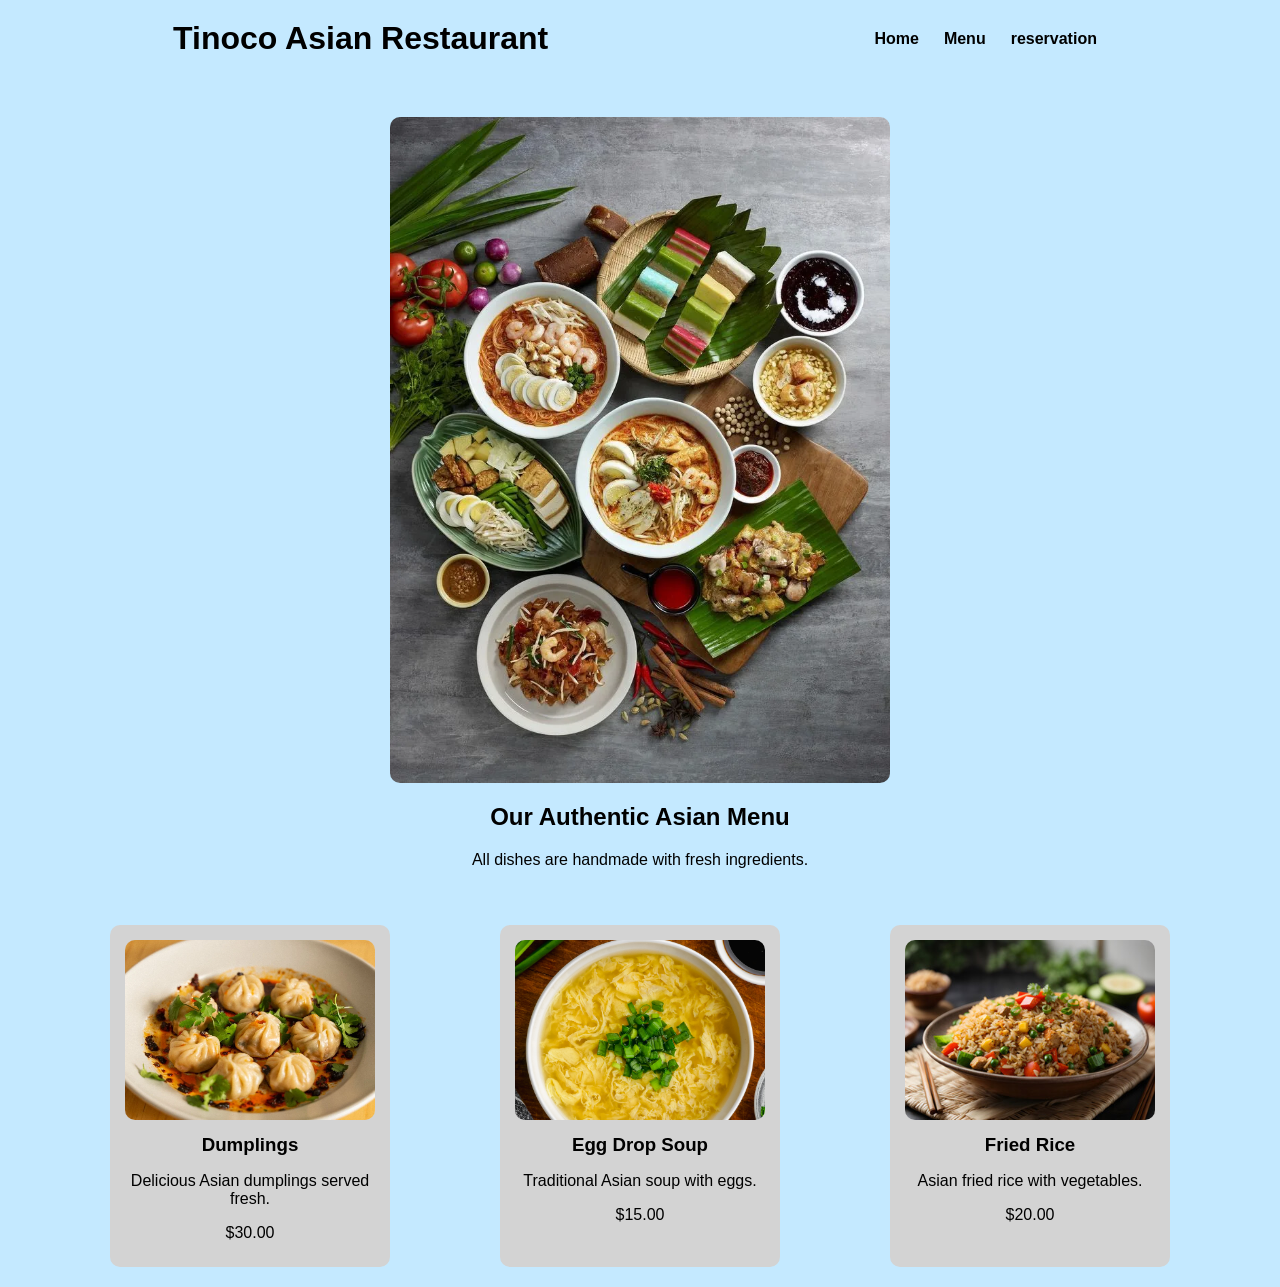
<file: restaurant 73/index.html>
<!DOCTYPE html>
<html lang="en">
<head>
    <meta charset="UTF-8">
    <meta name="viewport" content="width=device-width, initial-scale=1.0">
    <title>Tinoco Asian Restaurant</title>
    <link rel="stylesheet" href="mystyle.css">
</head>
<body>

    <header>
        <div class="navigation">
            <h1>Tinoco Asian Restaurant</h1>

            <nav>
                <a href="index.html">Home</a>
                <a href="menu.html">Menu</a>
                <a href="reservation.html">reservation</a>
            </nav>
        </div>
    </header>

    <main>

        <section>
            <div>
                <img class="main-image"
                     src="food.image.webp"
                     alt="Asian Food">

                <div>
                    <h2>Our Authentic Asian Menu</h2>
                    <p>All dishes are handmade with fresh ingredients.</p>
                </div>
            </div>
        </section>

        <section class="dish-container">

            <div class="dish-item">
                <img src="Dumplings.webp" alt="Dumplings">
                <h3>Dumplings</h3>
                <p>Delicious Asian dumplings served fresh.</p>
                <p>$30.00</p>
            </div>

            <div class="dish-item">
                <img src="egg-drop-soup-5.jpg" alt="Egg Drop Soup">
                <h3>Egg Drop Soup</h3>
                <p>Traditional Asian soup with eggs.</p>
                <p>$15.00</p>
            </div>

            <div class="dish-item">
                <img src="fired rice.jpg" alt="Fried Rice">
                <h3>Fried Rice</h3>
                <p>Asian fried rice with vegetables.</p>
                <p>$20.00</p>
            </div>

        </section>

    </main>

</body>
</html>
</file>
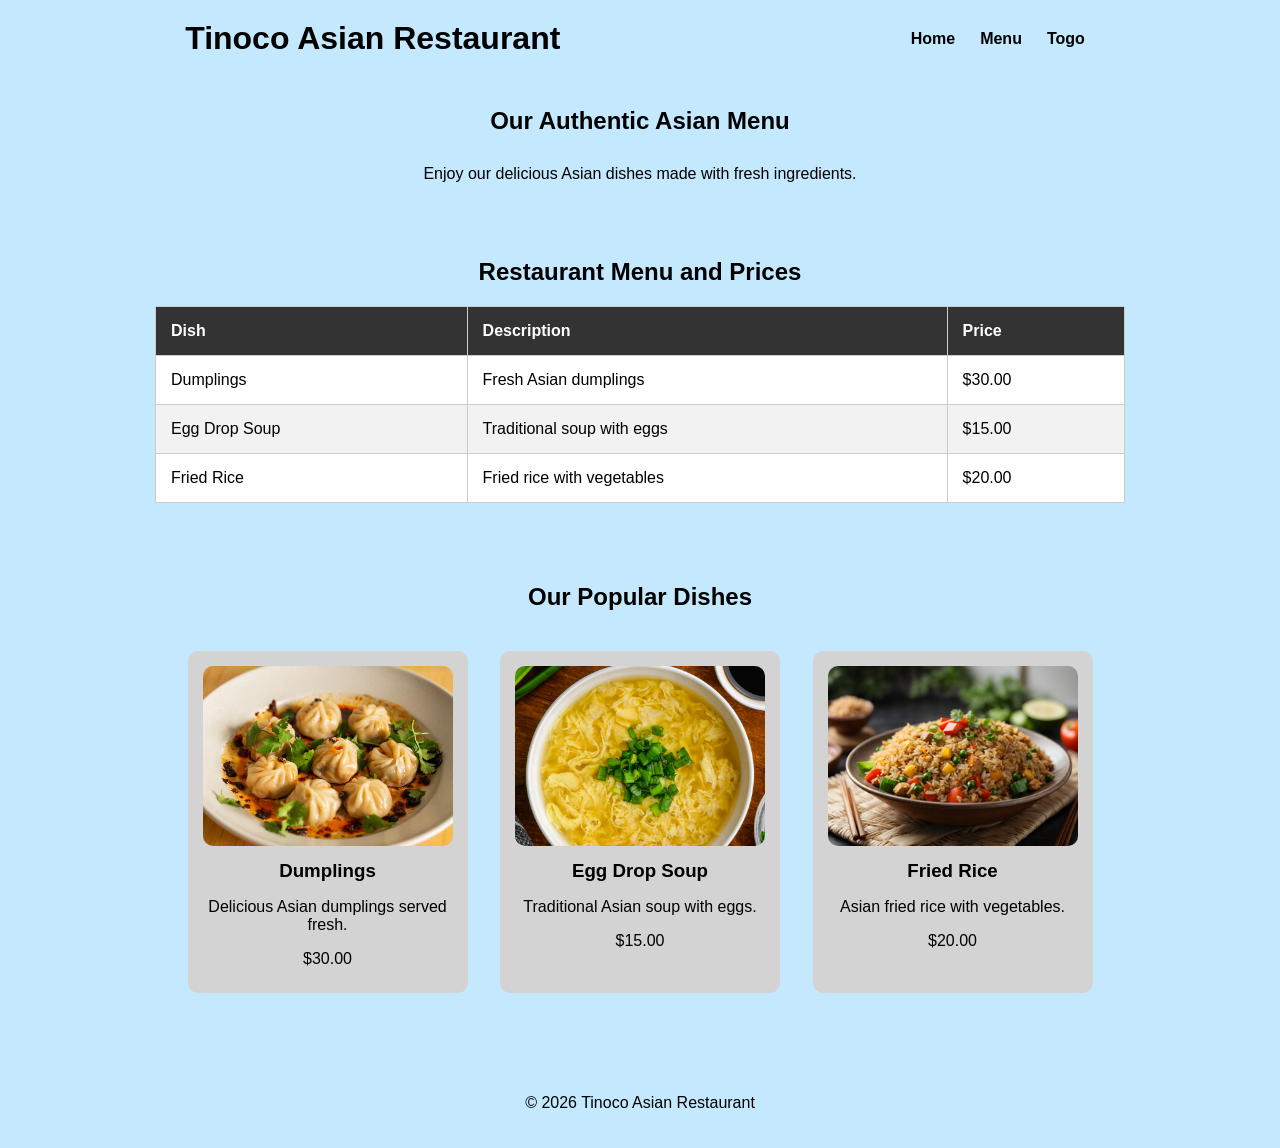
<file: restaurant 73/menu.html>
<!DOCTYPE html>
<html lang="en">
<head>
    <meta charset="UTF-8">
    <meta name="viewport" content="width=device-width, initial-scale=1.0">
    <title>Menu - Tinoco Asian Restaurant</title>
    <link rel="stylesheet" href="mystyle.css">
</head>
<body>

    <header>
        <div class="navigation">
            <h1>Tinoco Asian Restaurant</h1>

            <nav>
                <a href="index.html">Home</a>
                <a href="menu.html">Menu</a>
                <a href="togo.html">Togo</a>
            </nav>
        </div>
    </header>

    <main>
        <h2 class="menu-title">Our Authentic Asian Menu</h2>
        <p class="menu-intro">
            Enjoy our delicious Asian dishes made
            with fresh ingredients.
        </p>

        <!-- Restaurant Menu Table -->
        <section class="menu-section">
            <h2>Restaurant Menu and Prices</h2>

            <table class="menu-table">
                <thead>
                    <tr>
                        <th>Dish</th>
                        <th>Description</th>
                        <th>Price</th>
                    </tr>
                </thead>
                <tbody>
                    <tr>
                        <td>Dumplings</td>
                        <td>Fresh Asian dumplings</td>
                        <td>$30.00</td>
                    </tr>
                    <tr>
                        <td>Egg Drop Soup</td>
                        <td>Traditional soup with eggs</td>
                        <td>$15.00</td>
                    </tr>
                    <tr>
                        <td>Fried Rice</td>
                        <td>Fried rice with vegetables</td>
                        <td>$20.00</td>
                    </tr>
                </tbody>
            </table>
        </section>

        <!-- Dishes with Images -->
        <section class="menu-section">
            <h2>Our Popular Dishes</h2>

            <div class="dish-container">

                <div class="dish-item">
                    <img src="Dumplings.webp"
                         alt="Dumplings">
                    <h3>Dumplings</h3>
                    <p>
                        Delicious Asian dumplings
                        served fresh.
                    </p>
                    <p>$30.00</p>
                </div>

                <div class="dish-item">
                    <img src="egg-drop-soup-5.jpg"
                         alt="Egg Drop Soup">
                    <h3>Egg Drop Soup</h3>
                    <p>
                        Traditional Asian soup
                        with eggs.
                    </p>
                    <p>$15.00</p>
                </div>

                <div class="dish-item">
                    <img src="fired rice.jpg"
                         alt="Fried Rice">
                    <h3>Fried Rice</h3>
                    <p>
                        Asian fried rice
                        with vegetables.
                    </p>
                    <p>$20.00</p>
                </div>

            </div>
        </section>
    </main>

    <footer class="restaurant-footer">
        <p>&copy; 2026 Tinoco Asian Restaurant</p>
    </footer>

</body>
</html>
</file>
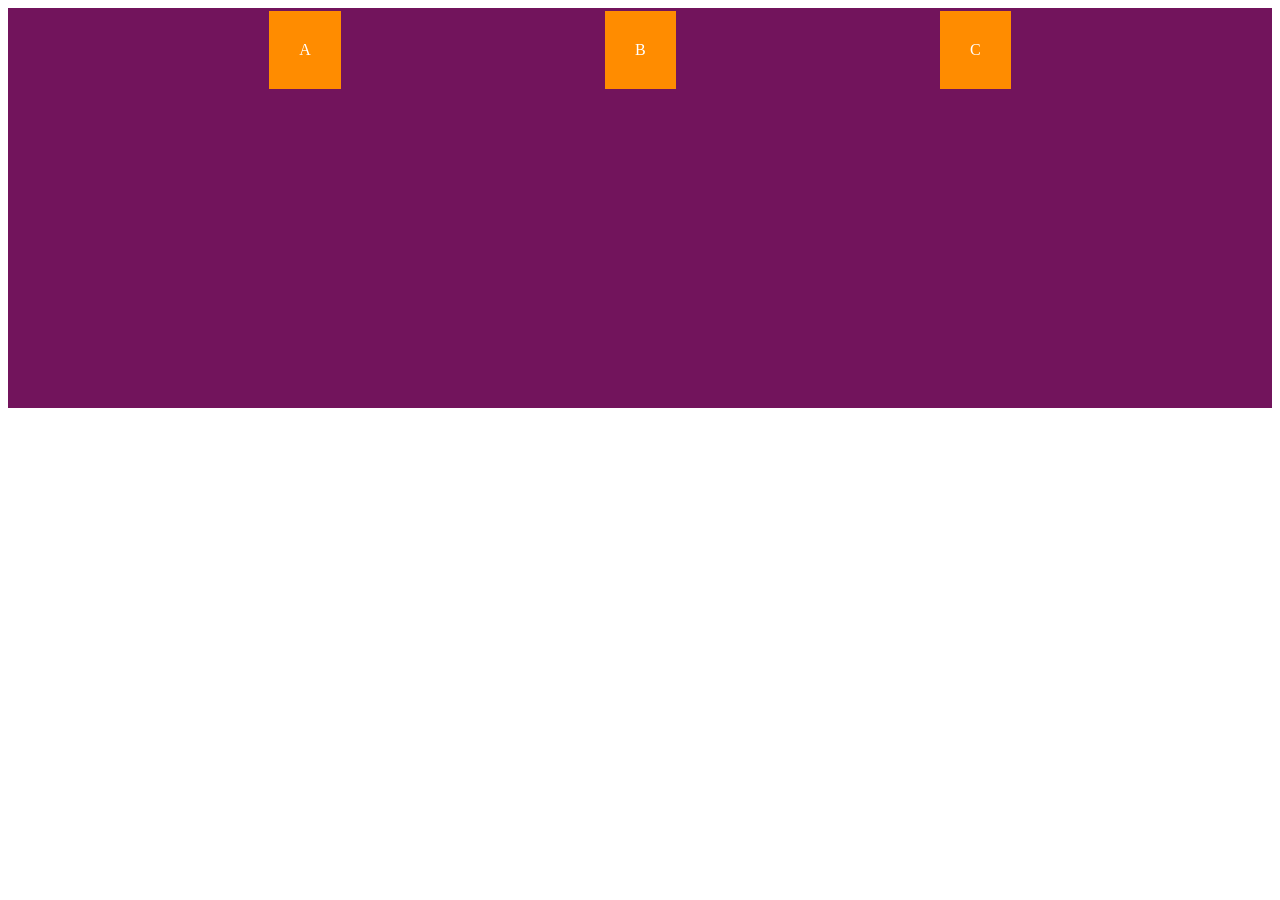
<file: restaurant 73/practice-layout.html>
<!DOCTYPE html>
<html lang="en">
<head>
    <meta charset="UTF-8">
    <meta name="viewport" content="width=device-width, initial-scale=1.0">
    <title>Flexbox and practicing layouts</title>
    <style>
        .flex-sample{
            display:flex;
            flex-direction: row;
            justify-content: space-evenly;
            align-items: start;
            height: 400px;
            background-color: rgb(114, 20, 92);
        }
        .box{
            background-color: darkorange;
            padding: 30px;
            color: white;
            margin: 3px
        }
    </style>
</head>
<body>
    <!-- flex practice-->
     <section class="flex-sample">
        <div class="box">A</div>
        <div class="box">B</div>
        <div class="box">C</div>
    </section>
</body>
</html>
</file>
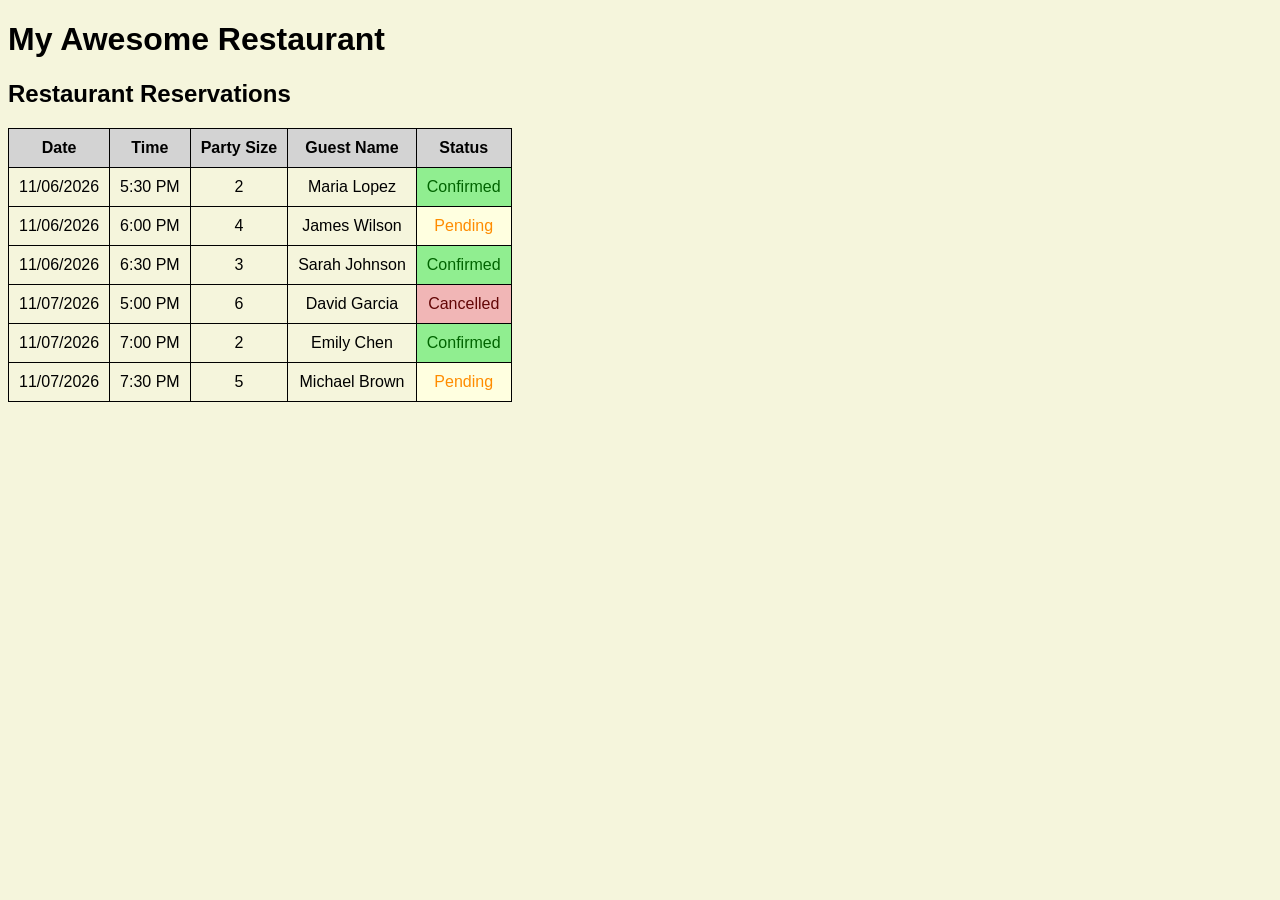
<file: restaurant 73/reservation..html>
<!DOCTYPE html>
<html lang="en">
<head>
    <meta charset="UTF-8">
    <meta name="viewport" content="width=device-width, initial-scale=1.0">
    <title>Restaurant Reservations</title>
    <link rel="stylesheet" href="reservation.css">
</head>
<body>

    <h1>My Awesome Restaurant</h1>
    <h2>Restaurant Reservations</h2>

    <table>
        <thead>
            <tr>
                <th>Date</th>
                <th>Time</th>
                <th>Party Size</th>
                <th>Guest Name</th>
                <th>Status</th>
            </tr>
        </thead>

        <tbody>
            <tr>
                <td>11/06/2026</td>
                <td>5:30 PM</td>
                <td>2</td>
                <td>Maria Lopez</td>
                <td class="confirmed">Confirmed</td>
            </tr>
            <tr>
                <td>11/06/2026</td>
                <td>6:00 PM</td>
                <td>4</td>
                <td>James Wilson</td>
                <td class="pending">Pending</td>
            </tr>
            <tr>
                <td>11/06/2026</td>
                <td>6:30 PM</td>
                <td>3</td>
                <td>Sarah Johnson</td>
                <td class="confirmed">Confirmed</td>
            </tr>
            <tr>
                <td>11/07/2026</td>
                <td>5:00 PM</td>
                <td>6</td>
                <td>David Garcia</td>
                <td class="cancelled">Cancelled</td>
            </tr>
            <tr>
                <td>11/07/2026</td>
                <td>7:00 PM</td>
                <td>2</td>
                <td>Emily Chen</td>
                <td class="confirmed">Confirmed</td>
            </tr>
            <tr>
                <td>11/07/2026</td>
                <td>7:30 PM</td>
                <td>5</td>
                <td>Michael Brown</td>
                <td class="pending">Pending</td>
            </tr>
        </tbody>
    </table>

</body>
</html>
</file>
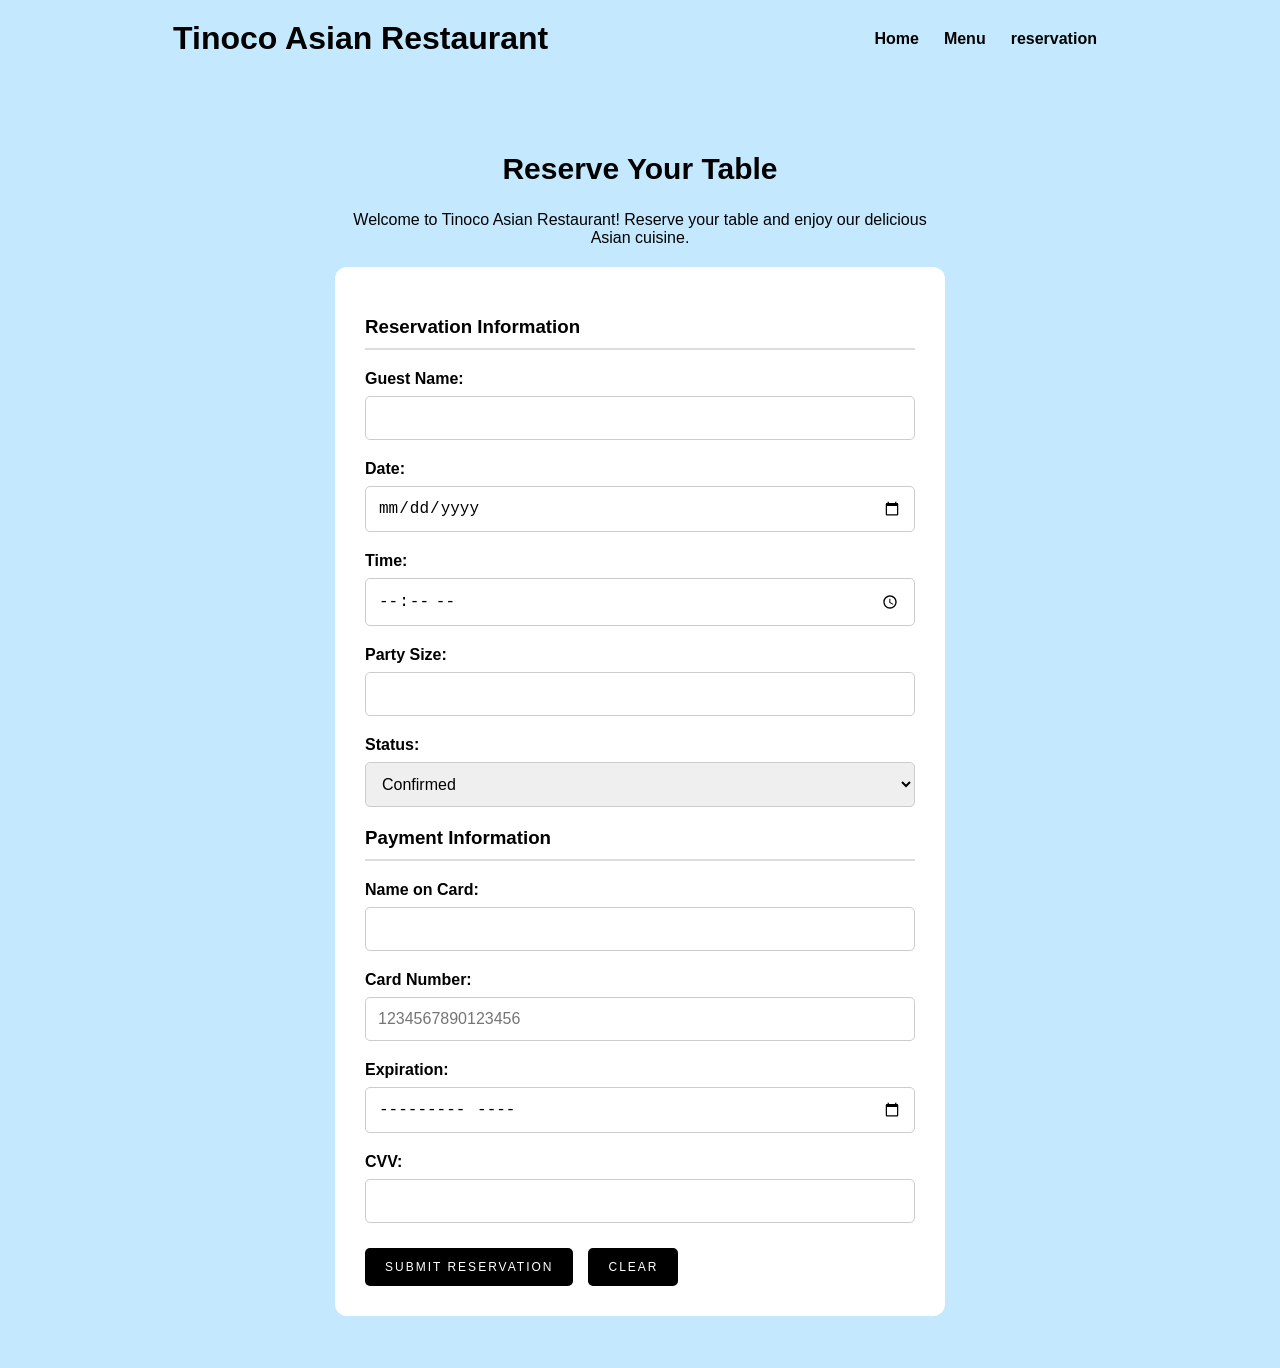
<file: restaurant 73/reservation.html>
<!DOCTYPE html>
<html lang="en">
<head>
    <meta charset="UTF-8">
    <meta name="viewport" content="width=device-width, initial-scale=1.0">
    <title>Tinoco Asian Restaurant Reservations</title>
    <link rel="stylesheet" href="mystyle.css">
</head>

<body>

    <header>
        <div class="navigation">
            <h1>Tinoco Asian Restaurant</h1>

            <nav>
                <a href="index.html">Home</a>
                <a href="menu.html">Menu</a>
                <a href="reservation.html">reservation</a>
            </nav>
        </div>
    </header>

    <main class="reservation-page">

        <h2>Reserve Your Table</h2>

        <p>
            Welcome to Tinoco Asian Restaurant!
            Reserve your table and enjoy our
            delicious Asian cuisine.
        </p>

        <form id="reservation-form">

            <h3>Reservation Information</h3>

            <div class="reservation-input">
                <label for="guest">Guest Name:</label>
                <input type="text" id="guest"
                       name="guest" required>
            </div>

            <div class="reservation-input">
                <label for="date">Date:</label>
                <input type="date" id="date"
                       name="date" required>
            </div>

            <div class="reservation-input">
                <label for="time">Time:</label>
                <input type="time" id="time"
                       name="time" required>
            </div>

            <div class="reservation-input">
                <label for="party">Party Size:</label>
                <input type="number" id="party"
                       name="party" min="1"
                       max="20" required>
            </div>

            <div class="reservation-input">
                <label for="status">Status:</label>

                <select id="status" name="status">
                    <option value="confirmed">Confirmed</option>
                    <option value="pending">Pending</option>
                    <option value="cancelled">Cancelled</option>
                </select>
            </div>

            <h3>Payment Information</h3>

            <div class="reservation-input">
                <label for="cardname">Name on Card:</label>
                <input type="text" id="cardname"
                       name="cardname"
                       autocomplete="cc-name"
                       required>
            </div>

            <div class="reservation-input">
                <label for="cardnumber">Card Number:</label>
                <input type="text" id="cardnumber"
                       name="cardnumber"
                       inputmode="numeric"
                       autocomplete="cc-number"
                       pattern="[0-9]{13,19}"
                       placeholder="1234567890123456"
                       required>
            </div>

            <div class="reservation-input">
                <label for="expiration">Expiration:</label>
                <input type="month" id="expiration"
                       name="expiration"
                       autocomplete="cc-exp"
                       required>
            </div>

            <div class="reservation-input">
                <label for="cvv">CVV:</label>
                <input type="password" id="cvv"
                       name="cvv"
                       inputmode="numeric"
                       autocomplete="cc-csc"
                       pattern="[0-9]{3,4}"
                       maxlength="4"
                       required>
            </div>

            <div class="button-container">
                <button class="btn" type="submit">
                    Submit Reservation
                </button>
                <button class="btn" type="reset">
                    Clear
                </button>
            </div>

        </form>

    </main>

    <script>
        document.getElementById("reservation-form")
            .addEventListener("submit", function(event) {
                event.preventDefault();
                alert("Form validated! This is a classroom demo. No reservation or payment was processed.");
            });
    </script>

</body>
</html>
</file>
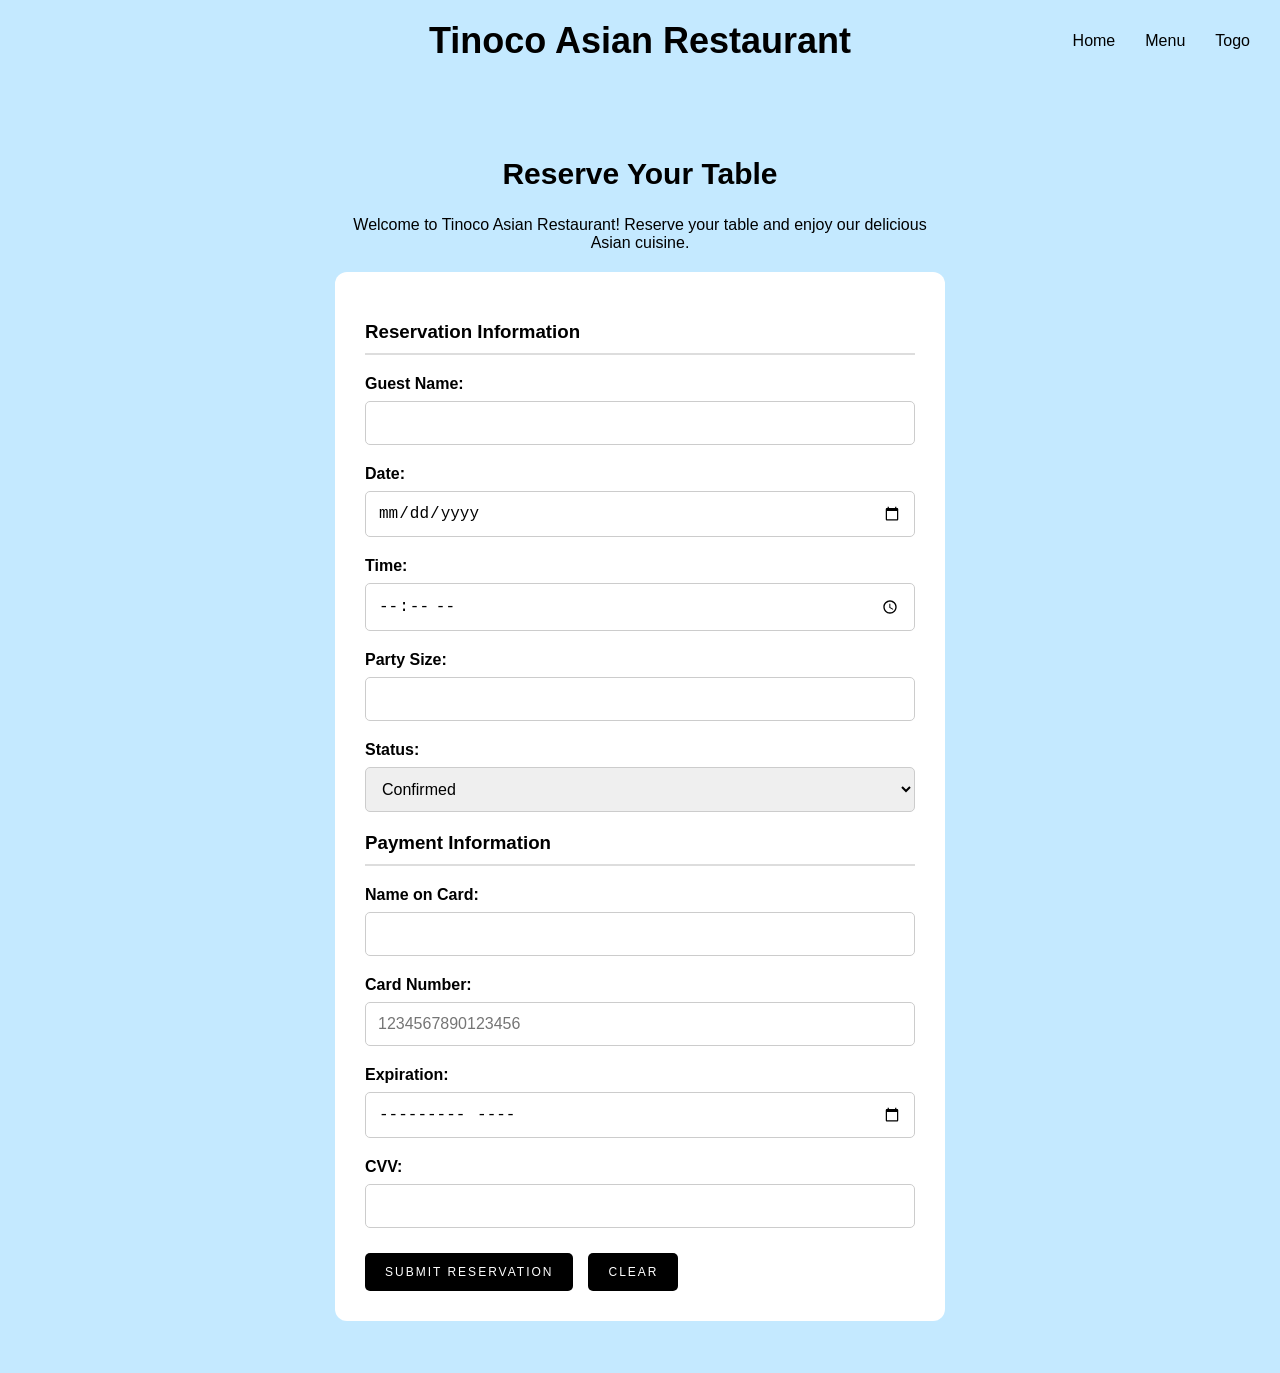
<file: restaurant 73/togo.html>
<!DOCTYPE html>
<html lang="en">
<head>
    <meta charset="UTF-8">
    <meta name="viewport" content="width=device-width, initial-scale=1.0">
    <title>Tinoco Asian Restaurant Reservations</title>
    <link rel="stylesheet" href="mystyle.css">
</head>

<body>

    <header class="reservation-header">
        <h1>Tinoco Asian Restaurant</h1>

        <nav>
            <a href="index.html">Home</a>
            <a href="menu.html">Menu</a>
            <a href="togo.html">Togo</a>
        </nav>
    </header>

    <main class="reservation-page">

        <h2>Reserve Your Table</h2>

        <p>
            Welcome to Tinoco Asian Restaurant!
            Reserve your table and enjoy our
            delicious Asian cuisine.
        </p>

        <form id="reservation-form">

            <h3>Reservation Information</h3>

            <div class="reservation-input">
                <label for="guest">Guest Name:</label>
                <input type="text" id="guest"
                       name="guest" required>
            </div>

            <div class="reservation-input">
                <label for="date">Date:</label>
                <input type="date" id="date"
                       name="date" required>
            </div>

            <div class="reservation-input">
                <label for="time">Time:</label>
                <input type="time" id="time"
                       name="time" required>
            </div>

            <div class="reservation-input">
                <label for="party">Party Size:</label>
                <input type="number" id="party"
                       name="party" min="1"
                       max="20" required>
            </div>

            <div class="reservation-input">
                <label for="status">Status:</label>

                <select id="status" name="status">
                    <option value="confirmed">Confirmed</option>
                    <option value="pending">Pending</option>
                    <option value="cancelled">Cancelled</option>
                </select>
            </div>

            <h3>Payment Information</h3>

            <div class="reservation-input">
                <label for="cardname">Name on Card:</label>
                <input type="text" id="cardname"
                       name="cardname"
                       autocomplete="cc-name"
                       required>
            </div>

            <div class="reservation-input">
                <label for="cardnumber">Card Number:</label>
                <input type="text" id="cardnumber"
                       name="cardnumber"
                       inputmode="numeric"
                       autocomplete="cc-number"
                       pattern="[0-9]{13,19}"
                       placeholder="1234567890123456"
                       required>
            </div>

            <div class="reservation-input">
                <label for="expiration">Expiration:</label>
                <input type="month" id="expiration"
                       name="expiration"
                       autocomplete="cc-exp"
                       required>
            </div>

            <div class="reservation-input">
                <label for="cvv">CVV:</label>
                <input type="password" id="cvv"
                       name="cvv"
                       inputmode="numeric"
                       autocomplete="cc-csc"
                       pattern="[0-9]{3,4}"
                       maxlength="4"
                       required>
            </div>

            <div class="button-container">
                <button class="btn" type="submit">
                    Submit Reservation
                </button>
                <button class="btn" type="reset">
                    Clear
                </button>
            </div>

        </form>

    </main>

    <script>
        document.getElementById("reservation-form")
            .addEventListener("submit", function(event) {
                event.preventDefault();
                alert("Form validated! This is a classroom demo. No reservation or payment was processed.");
            });
    </script>

</body>
</html>
</file>
<file: restaurant 73/mystyle.css>
/* Global Styles */

* {
    box-sizing: border-box;
}

body {
    background-color: rgb(196, 233, 255);
    font-family: Arial, sans-serif;
    margin: 0;
}


body {
    background-color: rgb(196, 233, 255);
    font-family: Arial, sans-serif;
    margin: 0;
}

a {
    color: black;
    text-decoration: none;
    margin-right: 10px;
}

img {
    max-width: 100%;
}

/* Header and Navigation */

.navigation {
    display: flex;
    justify-content: space-around;
    align-items: center;
    padding: 20px;
    gap: 20px;
}

.navigation h1 {
    margin: 0;
}

.navigation nav {
    display: flex;
    flex-wrap: wrap;
    gap: 15px;
}

.navigation nav a {
    font-weight: bold;
}

/* Main Restaurant Image */

.main-image {
    display: block;
    width: 500px;
    max-width: 100%;
    height: auto;
    border-radius: 10px;
    margin: 20px auto;
}

/* Restaurant Introduction */

main > section:first-child {
    text-align: center;
    padding: 20px;
}

/* Dish Layout */

.dish-month {
    display: flex;
    align-items: center;
    gap: 20px;
}

/* Menu Dishes */

.menu-dishes {
    display: flex;
    flex-wrap: wrap;
    justify-content: center;
    gap: 16px;
}

/* Restaurant Dish Containers */

.dish-container {
    display: flex;
    flex-wrap: wrap;
    justify-content: center;
    gap: 20px;
    padding: 20px;
}

.dish-item {
    background-color: lightgray;
    width: 280px;
    max-width: 100%;
    padding: 15px;
    border-radius: 10px;
    text-align: center;
}

.dish-item img {
    width: 100%;
    height: 180px;
    object-fit: cover;
    border-radius: 10px;
}

.dish-item h3 {
    margin-top: 10px;
    margin-bottom: 10px;
}

.dish-item p {
    margin-bottom: 10px;
}

/* Restaurant Menu Page */

.menu-title {
    text-align: center;
    margin-top: 30px;
}

.menu-intro {
    text-align: center;
    padding: 10px;
}

.menu-section {
    max-width: 1000px;
    margin: 30px auto;
    padding: 15px;
}

.menu-section h2 {
    text-align: center;
}

/* Menu Table */

.menu-table {
    width: 100%;
    border-collapse: collapse;
    background-color: white;
}

.menu-table th,
.menu-table td {
    border: 1px solid #cccccc;
    padding: 15px;
    text-align: left;
}

.menu-table th {
    background-color: #333333;
    color: white;
}

.menu-table tr:nth-child(even) {
    background-color: #f2f2f2;
}

/* General Form */

form {
    padding: 30px;
}

.input-group {
    display: flex;
    align-items: center;
    margin-bottom: 30px;
    gap: 15px;
}

.input-group label {
    width: 20%;
}

.input-group input,
.input-group select {
    padding: 10px;
    max-width: 100%;
}

.btn {
    background-color: black;
    color: white;
    padding: 10px;
    border: none;
    text-transform: uppercase;
    font-size: 12px;
    letter-spacing: 2px;
    border-radius: 5px;
    cursor: pointer;
}

/* Reservation Page */

:root {
    --form-background: white;
    --form-border: #cccccc;
    --button-background: black;
    --button-text: white;
}

.reservation-header {
    position: relative;
    display: flex;
    justify-content: center;
    align-items: center;
    padding: 20px;
}

.reservation-header h1 {
    text-align: center;
    margin: 0;
    font-size: 36px;
}

.reservation-header nav {
    position: absolute;
    right: 20px;
    display: flex;
    flex-wrap: wrap;
    gap: 20px;
}

.reservation-header nav a {
    color: black;
    text-decoration: none;
}

.reservation-page {
    max-width: 650px;
    margin: 30px auto;
    padding: 20px;
}

.reservation-page h2 {
    text-align: center;
    font-size: 30px;
}

.reservation-page > p {
    text-align: center;
}

#reservation-form {
    background-color: var(--form-background);
    padding: 30px;
    border-radius: 12px;
    margin-top: 20px;
}

#reservation-form h3 {
    margin-bottom: 20px;
    border-bottom: 2px solid #ddd;
    padding-bottom: 10px;
}

.reservation-input {
    display: flex;
    flex-direction: column;
    margin-bottom: 20px;
}

.reservation-input label {
    font-weight: bold;
    margin-bottom: 8px;
}

.reservation-input input,
.reservation-input select {
    padding: 12px;
    border: 1px solid var(--form-border);
    border-radius: 5px;
    font-size: 16px;
    width: 100%;
}

.reservation-input input:focus,
.reservation-input select:focus {
    outline: 2px solid #4285f4;
}

.button-container {
    display: flex;
    flex-wrap: wrap;
    gap: 15px;
    margin-top: 25px;
}

.button-container .btn {
    background-color: var(--button-background);
    color: var(--button-text);
    padding: 12px 20px;
    border: none;
    border-radius: 5px;
    cursor: pointer;
}

.button-container .btn:hover {
    background-color: #444444;
}

.form-notice {
    font-size: 12px;
    color: #666666;
    margin-top: 20px;
}

/* Restaurant Footer */

.restaurant-footer {
    text-align: center;
    padding: 20px;
    margin-top: 30px;
}

/* Mobile Responsive Design */

@media (max-width: 700px) {

    .navigation {
        flex-direction: column;
        text-align: center;
        gap: 15px;
    }

    .navigation nav {
        justify-content: center;
    }

    .dish-container {
        flex-direction: column;
        align-items: center;
        padding: 10px;
    }

    .dish-item {
        width: 100%;
        max-width: 350px;
    }

    .dish-month {
        flex-direction: column;
    }

    .menu-section {
        padding: 10px;
    }

    .menu-table th,
    .menu-table td {
        padding: 8px;
        font-size: 13px;
        overflow-wrap: anywhere;
    }

    .input-group {
        flex-direction: column;
        align-items: stretch;
    }

    .input-group label {
        width: 100%;
    }

    .reservation-header {
        flex-direction: column;
        gap: 15px;
    }

    .reservation-header nav {
        position: static;
        justify-content: center;
    }

    .reservation-header h1 {
        font-size: 26px;
    }

    .reservation-page {
        padding: 10px;
    }

    #reservation-form {
        padding: 20px;
    }

    .button-container {
        flex-direction: column;
    }

    .button-container .btn {
        width: 100%;
    }
}

/* Tablet Responsive Design */

@media (min-width: 701px) and (max-width: 1023px) {

    .dish-container {
        justify-content: center;
    }

    .dish-item {
        width: 45%;
    }

    .dish-month {
        background-color: aquamarine;
    }
}

/* Desktop Responsive Design */

@media (min-width: 1024px) {

    .dish-container {
        flex-direction: row;
        justify-content: space-evenly;
    }

    .dish-item {
        width: 280px;
    }

    .dish-month {
        background-color: blue;
        font-size: 1.5rem;
    }
}
</file>
<file: restaurant 73/reservation.css>
:root {
    --border-color: black;
    --confirmed-color: lightgreen;
    --pending-color: lightyellow;
    --cancelled-color: rgb(241, 182, 182);
}

body {
    font-family: Arial;
    background-color: beige;
}

table, th, td {
    border: 1px solid var(--border-color);
    border-collapse: collapse;
}

th, td {
    padding: 10px;
    text-align: center;
}

th {
    background-color: lightgray;
}

.confirmed {
    background-color: var(--confirmed-color);
    color: darkgreen;
}

.pending {
    background-color: var(--pending-color);
    color: darkorange;
}

.cancelled {
    background-color: var(--cancelled-color);
    color: rgb(99, 6, 6);
}
</file>
